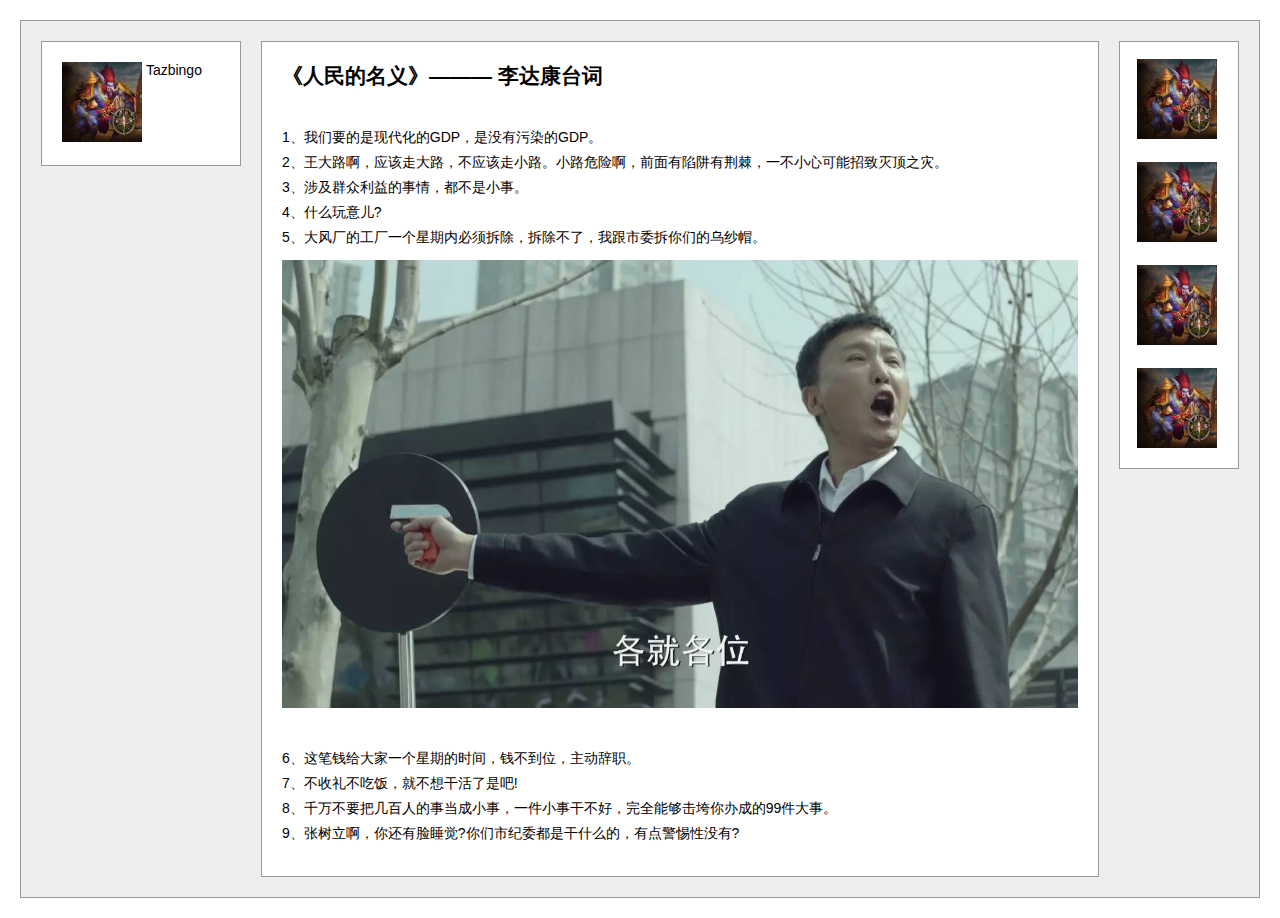
<file: task_03/index.html>
<!DOCTYPE html>
<html lang="en">
<head>
    <meta charset="UTF-8">
    <title>三栏式布局</title>
    <link rel="stylesheet" href="style.css">
</head>
<body>
<!--logo-->
<div class="main">
    <div class="left">
        <img src="timg.jpg" alt="">
        <span>Tazbingo</span>

    </div>

    <div class="right">

        <img src="timg.jpg" alt="">
        <img src="timg.jpg" alt="">
        <img src="timg.jpg" alt="">
        <img src="timg.jpg" alt="">

    </div>

    <div class="center">
        <h2>《人民的名义》——— 李达康台词</h2>
        <p><br>1、我们要的是现代化的GDP，是没有污染的GDP。<br>
            2、王大路啊，应该走大路，不应该走小路。小路危险啊，前面有陷阱有荆棘，一不小心可能招致灭顶之灾。<br>
            3、涉及群众利益的事情，都不是小事。<br>
            4、什么玩意儿?<br>
            5、大风厂的工厂一个星期内必须拆除，拆除不了，我跟市委拆你们的乌纱帽。<br>
        </p>

        <img src="lidkang.jpeg" alt="">

        <p>
            <br>6、这笔钱给大家一个星期的时间，钱不到位，主动辞职。<br>
            7、不收礼不吃饭，就不想干活了是吧!<br>
            8、千万不要把几百人的事当成小事，一件小事干不好，完全能够击垮你办成的99件大事。<br>
            9、张树立啊，你还有脸睡觉?你们市纪委都是干什么的，有点警惕性没有?<br>
        </p>
    </div>


</div>

</body>
</html>
</file>
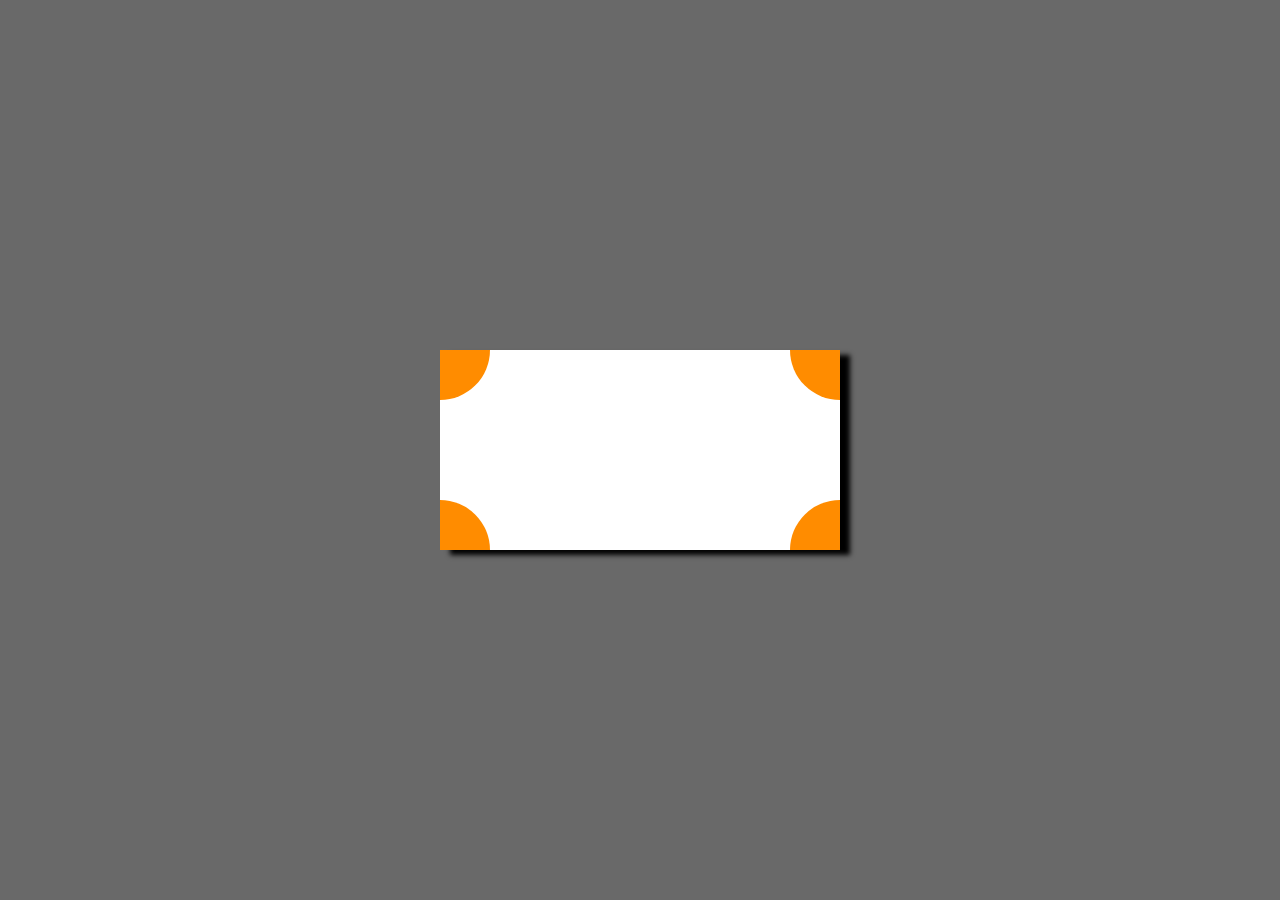
<file: task_04/index.html>
<!DOCTYPE html>
<html lang="en">
<head>
    <meta charset="UTF-8">
    <title>任务四,定位</title>
    <link rel="stylesheet" href="style.css">
</head>
<body>

    <div class="rectangle-parent">
        <div class="center">
            <div class="rectangle left-top"></div>
            <div class="rectangle left-bottom"></div>
            <div class="rectangle right-top"></div>
            <div class="rectangle right-bottom"></div>
        </div>
    </div>


</body>
</html>
</file>
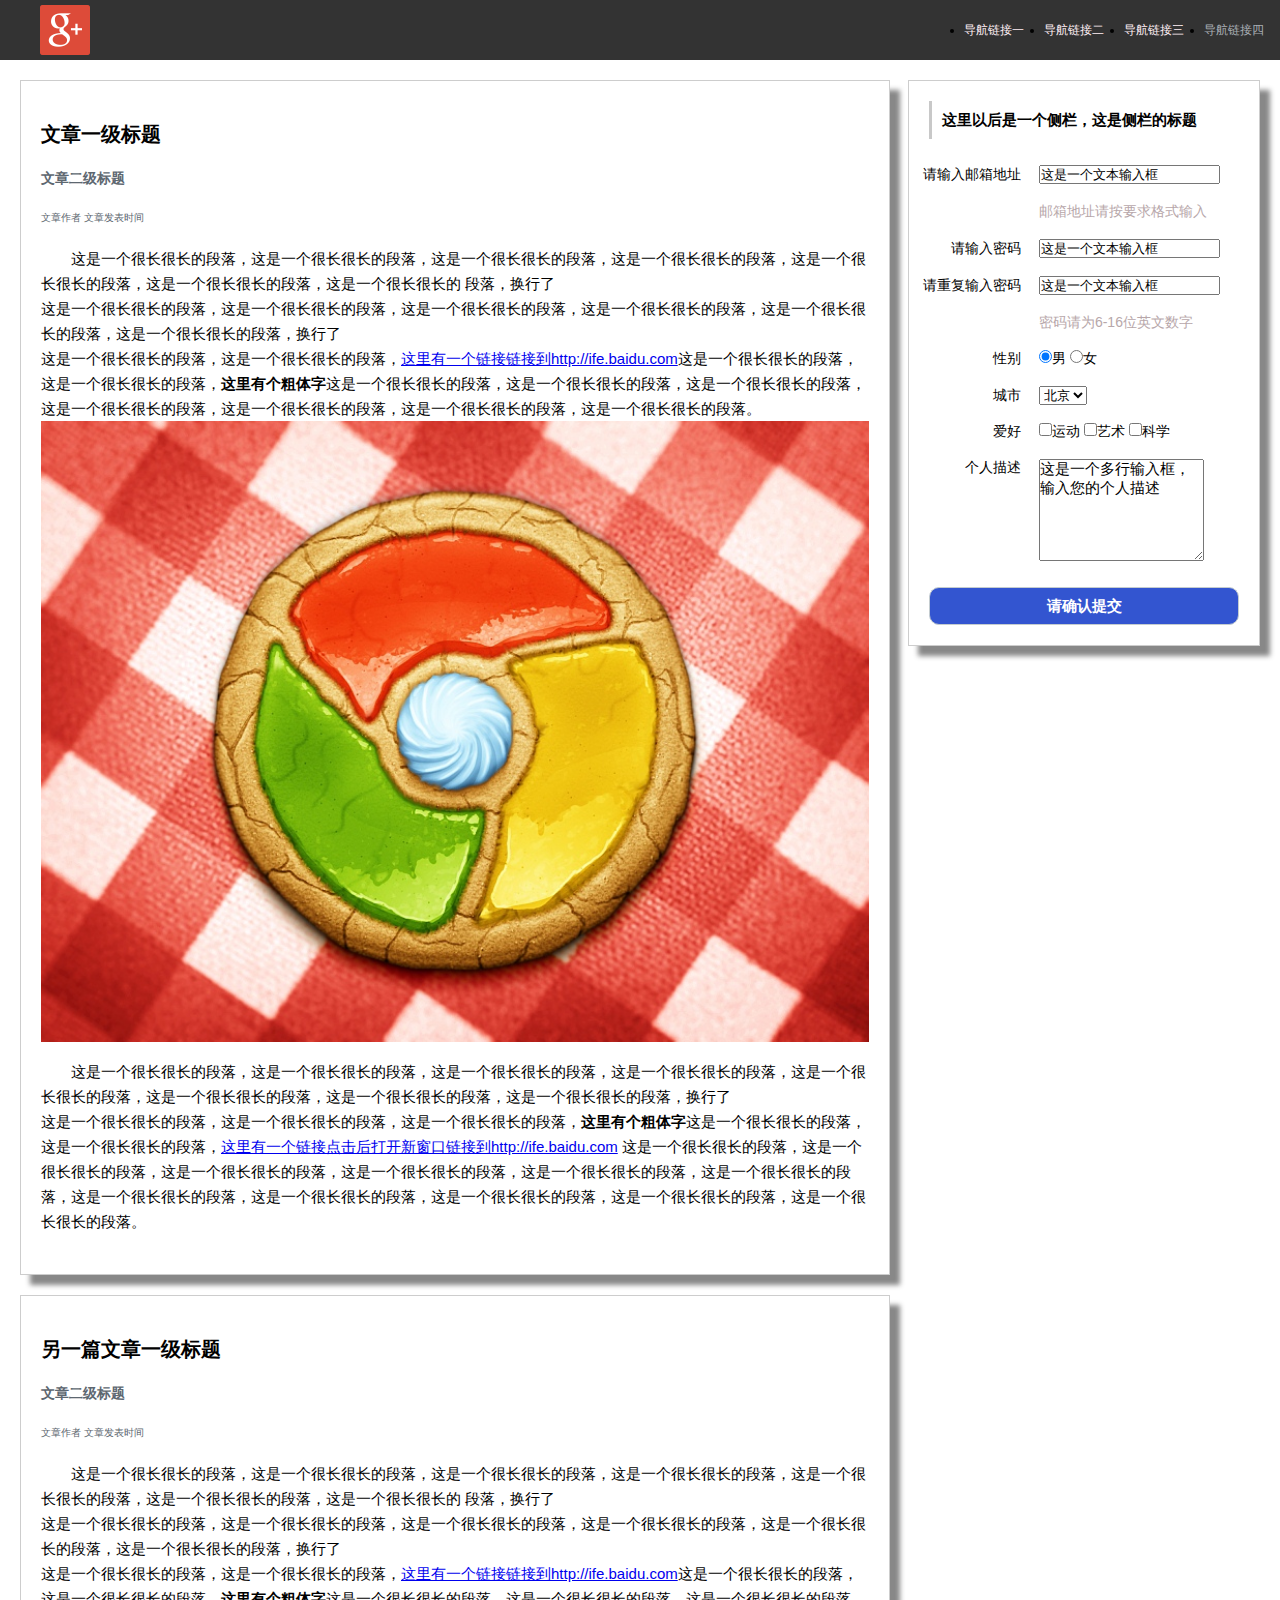
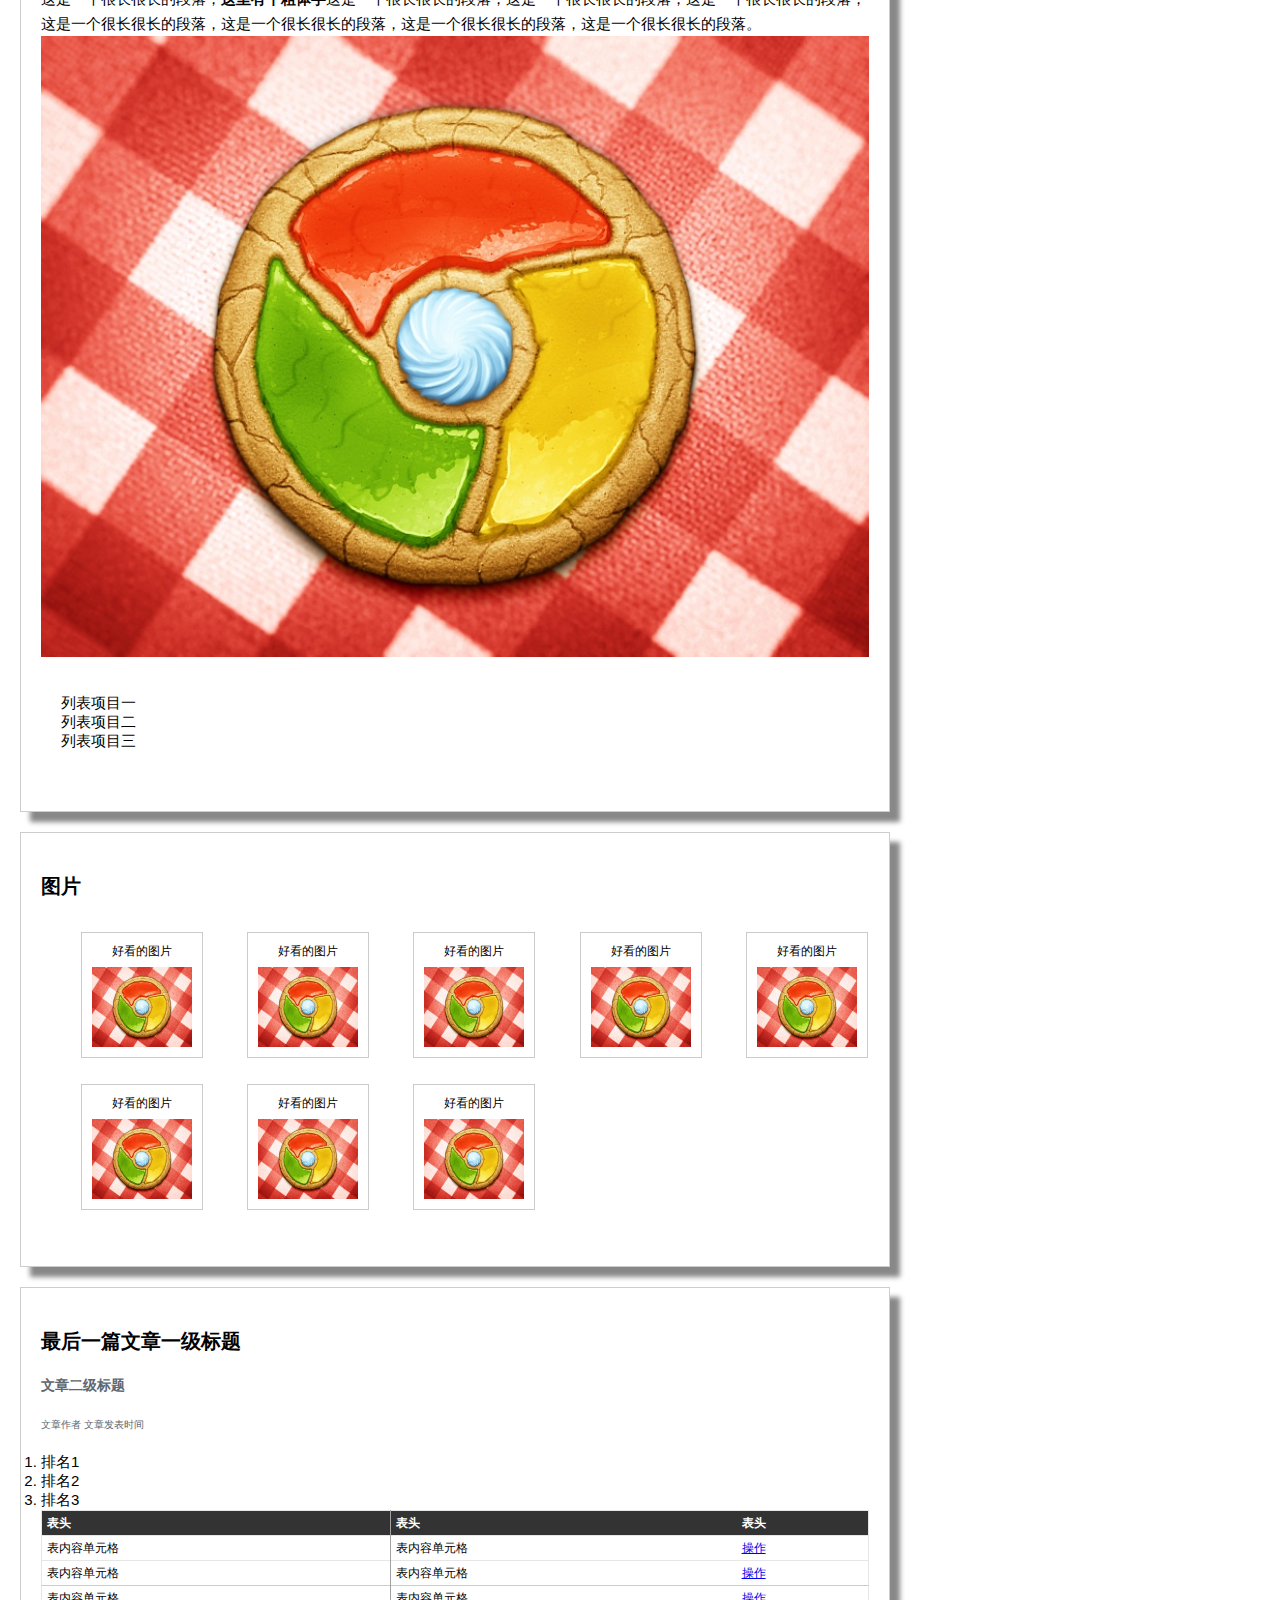
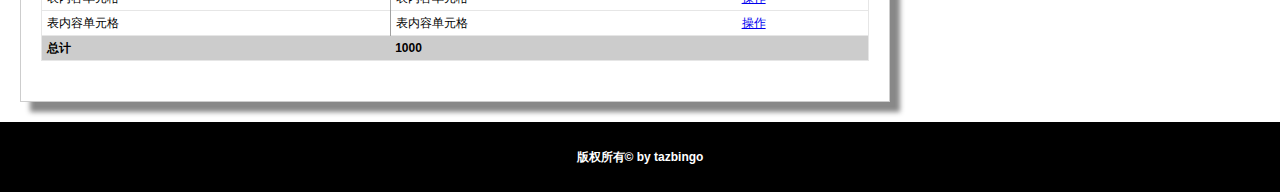
<file: task_05/index.html>
<!DOCTYPE html>
<html lang="en">
<head>
    <meta charset="UTF-8">
    <title>task2</title>
    <link rel="stylesheet" type="text/css" href="style.css">
</head>
<body>
<div class="wrap">

    <!-- 头部导航 -->
    <nav id="nav">

        <div class="topnav-logo">
            <img src="google-plus-logo.png" class="google-logo" alt="g+">
        </div>

        <div class="topnav-list">
            <ul>
                <li><a href="#">导航链接一</a></li>
                <li><a href="#">导航链接二</a></li>
                <li><a href="#">导航链接三</a></li>
                <li><a href="#" class="topnav-list4">导航链接四</a></li>
            </ul>
        </div>

    </nav>

    <!-- 主要内容 -->
    <div id="main">

        <aside id="sidebar">
            <h3>这里以后是一个侧栏，这是侧栏的标题</h3>

            <form action="#" class="sidebar-form">

                <div class="ifoinputform">
                    <p class="infocategory-left">请输入邮箱地址</p>
                    <input type="text" value="这是一个文本输入框">
                </div>

                <div class="ifoinputform">
                    <p class="infocategory-left"></p>
                    <p class="ifoinputform-tip">邮箱地址请按要求格式输入</p>
                </div>

                <div class="ifoinputform">
                    <p class="infocategory-left">请输入密码</p>
                    <input type="text" value="这是一个文本输入框">
                </div>

                <div class="ifoinputform">
                    <p class="infocategory-left">请重复输入密码</p>
                    <input type="text" value="这是一个文本输入框">
                </div>

                <div class="ifoinputform">
                    <p class="infocategory-left"></p>
                    <p class="ifoinputform-tip">密码请为6-16位英文数字</p>
                </div>

                <div class="ifoinputform">
                    <p class="infocategory-left">性别</p>
                    <input type="radio" name="sex" checked>男
                    <input type="radio" name="sex">女
                </div>

                <div class="ifoinputform">
                    <p class="infocategory-left">城市</p>
                    <select>
                        <option>北京</option>
                        <option>上海</option>
                        <option>广州</option>
                    </select>
                </div>

                <div class="ifoinputform">
                    <p class="infocategory-left">爱好</p>
                    <input type="checkbox" name="habit">运动
                    <input type="checkbox" name="habit">艺术
                    <input type="checkbox" name="habit">科学
                </div>

                <div class="ifoinputform">
                    <p class="infocategory-left">个人描述</p>
                    <textarea>这是一个多行输入框，输入您的个人描述</textarea>
                </div>

            </form>
            <div class="submitdiv">
                <input type="submit" value="请确认提交" class="submitbtn">
            </div>

        </aside>

        <div class="articeldiv">
            <article class="article" id="article1">
                <h2>文章一级标题</h2>
                <h3>文章二级标题</h3>
                <p class="article-info"><span>文章作者</span>&nbsp;<span>文章发表时间</span>
                    <time></time>
                </p>
                <p class="p-indent">这是一个很长很长的段落，这是一个很长很长的段落，这是一个很长很长的段落，这是一个很长很长的段落，这是一个很长很长的段落，这是一个很长很长的段落，这是一个很长很长的
                    段落，换行了<br>这是一个很长很长的段落，这是一个很长很长的段落，这是一个很长很长的段落，这是一个很长很长的段落，这是一个很长很长的段落，这是一个很长很长的段落，换行了<br/>这是一个很长很长的段落，这是一个很长很长的段落，<a
                            href="http://ife.baidu.com">这里有一个链接链接到http://ife.baidu.com</a>这是一个很长很长的段落，这是一个很长很长的段落，<b>这里有个粗体字</b>这是一个很长很长的段落，这是一个很长很长的段落，这是一个很长很长的段落，这是一个很长很长的段落，这是一个很长很长的段落，这是一个很长很长的段落，这是一个很长很长的段落。
                </p>
                <img src="chrome.jpg" alt="好看的图片"> <br>
                <p class="p-indent">
                    这是一个很长很长的段落，这是一个很长很长的段落，这是一个很长很长的段落，这是一个很长很长的段落，这是一个很长很长的段落，这是一个很长很长的段落，这是一个很长很长的段落，这是一个很长很长的段落，换行了<br/>
                    这是一个很长很长的段落，这是一个很长很长的段落，这是一个很长很长的段落，<b>这里有个粗体字</b>这是一个很长很长的段落，这是一个很长很长的段落，<a
                        href="http://ife.baidu.com" target="_blank">这里有一个链接点击后打开新窗口链接到http://ife.baidu.com</a>
                    这是一个很长很长的段落，这是一个很长很长的段落，这是一个很长很长的段落，这是一个很长很长的段落，这是一个很长很长的段落，这是一个很长很长的段落，这是一个很长很长的段落，这是一个很长很长的段落，这是一个很长很长的段落，这是一个很长很长的段落，这是一个很长很长的段落。
                </p>
            </article>

            <article class="article" id="article2">
                <h2>另一篇文章一级标题</h2>
                <h3>文章二级标题</h3>
                <p class="article-info"><span>文章作者</span>&nbsp;<span>文章发表时间</span>
                    <time></time>
                </p>
                <p class="p-indent">这是一个很长很长的段落，这是一个很长很长的段落，这是一个很长很长的段落，这是一个很长很长的段落，这是一个很长很长的段落，这是一个很长很长的段落，这是一个很长很长的
                    段落，换行了<br>这是一个很长很长的段落，这是一个很长很长的段落，这是一个很长很长的段落，这是一个很长很长的段落，这是一个很长很长的段落，这是一个很长很长的段落，换行了<br/>这是一个很长很长的段落，这是一个很长很长的段落，<a
                            href="http://ife.baidu.com">这里有一个链接链接到http://ife.baidu.com</a>这是一个很长很长的段落，这是一个很长很长的段落，<b>这里有个粗体字</b>这是一个很长很长的段落，这是一个很长很长的段落，这是一个很长很长的段落，这是一个很长很长的段落，这是一个很长很长的段落，这是一个很长很长的段落，这是一个很长很长的段落。
                </p>
                <img src="chrome.jpg" alt="好看的图片"> <br>

                <ul class="ul-nodisc">
                    <li>列表项目一</li>
                    <li>列表项目二</li>
                    <li>列表项目三</li>
                </ul>
            </article>

            <article class="article" id="article3">
                <h2>图片</h2>
                <div class="columnofpic">
                    <p>好看的图片</p>
                    <img src="chrome.jpg" alt=""> <br>
                </div>

                <div class="columnofpic">
                    <p>好看的图片</p>
                    <img src="chrome.jpg" alt=""> <br>
                </div>

                <div class="columnofpic">
                    <p>好看的图片</p>
                    <img src="chrome.jpg" alt=""> <br>
                </div>


                <div class="columnofpic">
                    <p>好看的图片</p>
                    <img src="chrome.jpg" alt=""> <br>
                </div>

                <div class="columnofpic">
                    <p>好看的图片</p>
                    <img src="chrome.jpg" alt=""> <br>
                </div>

                <div class="columnofpic">
                    <p>好看的图片</p>
                    <img src="chrome.jpg" alt=""> <br>
                </div>


                <div class="columnofpic">
                    <p>好看的图片</p>
                    <img src="chrome.jpg" alt=""> <br>
                </div>


                <div class="columnofpic">
                    <p>好看的图片</p>
                    <img src="chrome.jpg" alt=""> <br>
                </div>


            </article>


            <article class="article" id="article4">
                <h2>最后一篇文章一级标题</h2>
                <h3>文章二级标题</h3>
                <p class="article-info"><span>文章作者</span>&nbsp;<span>文章发表时间</span>
                    <time></time>
                </p>

                <ol>
                    <li>排名1</li>
                    <li>排名2</li>
                    <li>排名3</li>
                </ol>

                <table class="article-table">
                    <thead>
                    <tr>
                        <th class="firstcol">表头</th>
                        <th>表头</th>
                        <th>表头</th>
                    </tr>
                    </thead>
                    <tfoot>
                    <tr>
                        <td>总计</td>
                        <td colspan='2'>1000</td>
                    </tr>
                    </tfoot>
                    <tbody>
                    <tr>
                        <td class="firstcol">表内容单元格</td>
                        <td>表内容单元格</td>
                        <td><a href="#">操作</a></td>
                    </tr>
                    <tr class="secondrow">
                        <td class="firstcol">表内容单元格</td>
                        <td>表内容单元格</td>
                        <td><a href="#">操作</a></td>
                    </tr>
                    <tr>
                        <td class="firstcol">表内容单元格</td>
                        <td>表内容单元格</td>
                        <td><a href="#">操作</a></td>
                    </tr>
                    <tr>
                        <td class="firstcol">表内容单元格</td>
                        <td>表内容单元格</td>
                        <td><a href="#">操作</a></td>
                    </tr>
                    </tbody>
                </table>

            </article>
        </div>


    </div>

    <footer id="footer">
        <p>版权所有&copy; by tazbingo</p>
        <p></p>
    </footer>

</div>

</body>
</html>
</file>
<file: task_03/style.css>
@charset "utf-8";
* {
    padding: 0;
    margin: 0;
}

body {
    font-size: 14px;
    font-family: "Microsoft Yahei", Arial, sans-serif;
    color: #000;
}

div {
    display: block;
}

.main {
    overflow: hidden;
    min-width: 700px;
    margin: 20px;
    padding: 20px;
    border: 1px solid #999;
    background: #eee;
    box-sizing: border-box;
}

.left {
    float: left;
    width: 200px;
    *width: 158px;
    padding: 20px;
    border: 1px solid #999;
    box-sizing: border-box;
    background: #fff;
}

.left img {
    width: 80px;
    height: 80px;
}

.left span {
    vertical-align: top;
}

.center {
    margin-left: 220px;
    margin-right: 140px;
    padding: 20px;
    border: 1px solid #999;
    box-sizing: border-box;
    background: #fff;
}

.center p {
    text-indent: 2em;
    line-height: 25px;
    margin: 10px 0;
}

.center img {
    max-width: 100%;
}

.right {
    float: right;
    width: 120px;
    *width: 78px;
    margin-top: 0%;
    padding: 17px;
    border: 1px solid #999;
    background: #fff;
    box-sizing: border-box;
}

.right img {
    width: 80px;
    height: 80px;
    margin-top: 20px;
}

.right img:first-child {
    margin-top: 0px;
}
</file>
<file: task_04/style.css>
@charset "UTF-8";
* {
    margin: 0;
    padding: 0;
}

.rectangle-parent {
    position: absolute;
    width: 100%;
    height: 100%;
    background: #696969;
    z-index: 1;

}

.center {
    position: absolute;
    background: #ffffff;
    width: 400px;
    height: 200px;
    margin-left: -200px;
    margin-top: -100px;
    top: 50%;
    left: 50%;
    z-index: 2;
    box-shadow: 10px 5px 5px #000;
}

/*矩形主体
* rectangle必须要有宽高才能显示背景色
*/
.rectangle {
    position: absolute;
    height: 50px;
    width: 50px;
}

.left-top {
    left: 0;
    top: 0;
    border-radius: 0 0 50px 0;
    background: #FF8C00;
}

.left-bottom {
    left: 0;
    bottom: 0;
    border-radius: 0 50px 0 0;
    background: #FF8C00;
}

.right-top {
    right: 0;
    top: 0;
    border-radius: 0 0 0 50px;
    background: #FF8C00;
}

.right-bottom {
    right: 0;
    bottom: 0;
    border-radius: 50px 0 0 0;
    background: #FF8C00;
}
</file>
<file: task_05/style.css>
* {
    margin: 0px;
    padding: 0px;
}

body {
    font-family: Arial,"微软雅黑";
    font-size: 12px;
    color: black;
}



/*顶部导航样式*/
#nav {
    position: relative;
    /*为了定位下面导航列表的位置*/
    width: 100%;
    height: 60px;
    background-color: #333;
}

.topnav-logo>.google-logo {
    display: inline-block;
    width: 50px;
    height: 50px;
    margin-left: 40px;
    margin-top: 5px;
}

.topnav-list ul li {
    float: left;
    list-style: disc;
    margin-left: 20px;
}

.topnav-list ul {
    position: absolute;
    top: 22px;
    right: 16px;
}

.topnav-list ul li a {
    text-decoration: none;
    color: #ffeff4;
    font-size: 12px;
}

.topnav-list .topnav-list4 {
    color: #a9aeb4;
}


/*主要内容样式 start*/
#main {
    overflow: auto;
    width: 100%;
    /*margin: 0px auto;*/
}

.articeldiv {
    margin-right: 370px;
}

.article {
    margin: 20px 20px;
    padding: 40px 20px;
    border: 1px solid #cdcdcd;
    font-size: 15px;
    box-shadow: 10px 10px 5px #888888;
}

.article h2 {
    font-size: 20px;
    margin-bottom: 22px;
}

.article h3 {
    font-size: 14px;
    margin-bottom: 17px;
    color: #5d6770;
}

.article >.article-info {
    font-size: 10px;
    margin-bottom: 16px;
    color: #5d6770;
}

.article >.p-indent {
    text-indent: 2em;
}

.article p {
    line-height: 25px;
}

.article img{
    display: block;
    width: 100%;
    height:  100%;
}

.article >.article-pic {
    display: block;
    margin: 5px 0;
}

.article >.ul-nodisc li {
    list-style-type: none;
}

.article >.ul-nodisc {
    margin: 20px 20px;
}

.columnofpic {
    display: inline-block;
    width: 120px;
    height: 124px;
    margin-top: 10px;
    margin-left: 40px;
    border: 1px solid #cbcbcb;
    text-align: center;
}

.columnofpic img {
    display: block;
    width: 100px;
    height: 80px;
    margin: 10px auto;
}

.columnofpic p {
    height: 12px;
    margin-top: 12px;
    font-size: 12px;
    line-height: 12px;
}


.article-table {
    width: 100%;
    /*border: 1px solid #ccc;*/
    border-collapse: collapse;
}

.article-table td {
    height: 24px;
    padding-left: 5px;
    text-align: left;
    vertical-align: center;
    font-size: 12px;

}

.article-table thead th {
    height: 24px;
    padding-left: 5px;
    background-color: #333;
    text-align: left;
    font-weight: 700;
    color: white;
    font-size: 12px;
}

.article-table tfoot td {
    background-color: #ccc;
    font-weight: 700;
    color: black;
}

.article-table tr {
    border: 1px solid #e6e6e6;
}

.article-table .firstcol {
    border-right: 1px solid #a1a1a1;
}

.article-table .secondrow {
    border-bottom: 1px solid #ccc;
}



/*侧栏样式*/

#sidebar {
    float: right;
    width: 350px;
    margin: 20px 20px 20px 20px;
    border: 1px solid #cdcdcd;
    box-shadow: 10px 10px 5px #888888;
}

#sidebar h3 {
    height: 38px;
    margin: 20px;
    padding-left: 10px;
    border-left: 3px solid #c8c8c8;
    line-height: 38px;
    font-size: 15px;
}

/*#sidebar .sidebar-form {*/
    /*margin-left: 237px;*/
/*}*/

.sidebar-form .ifoinputform {
    margin: 6px;
    padding: 6px;
    font-size: 14px;
}

.infocategory-left {
    display: inline-block;
    width: 100px;
    height: 14px;
    margin-right: 14px;
    text-align: right;
    line-height: 14px;
}
.ifoinputform-tip {
    display: inline-block;
    color: #b7a7aa;
}

.ifoinputform textarea {
    width: 50%;
    height: 100px;
    vertical-align: top;
    font-size: 15px;
}

.submitdiv {
    margin: 20px;
}

/*解决.submitbtn设置width: 100%;后再设置margin溢出的问题*/

.submitbtn {
    display: block;
    width: 100%;
    height: 38px;
    border: 1px solid #c4cccf;
    border-radius: 10px;
    background-color: #3355d0;
    font-size: 15px;
    color: white;
    font-weight: 700;
}



/*页脚样式 start*/
#footer {
    width: 100%;
    height: 70px;
    background-color: black;
    text-align: center;
    line-height: 70px;
    color: white;
    font-size: 12px;
    color: white;
    font-weight: bold;
}
</file>
